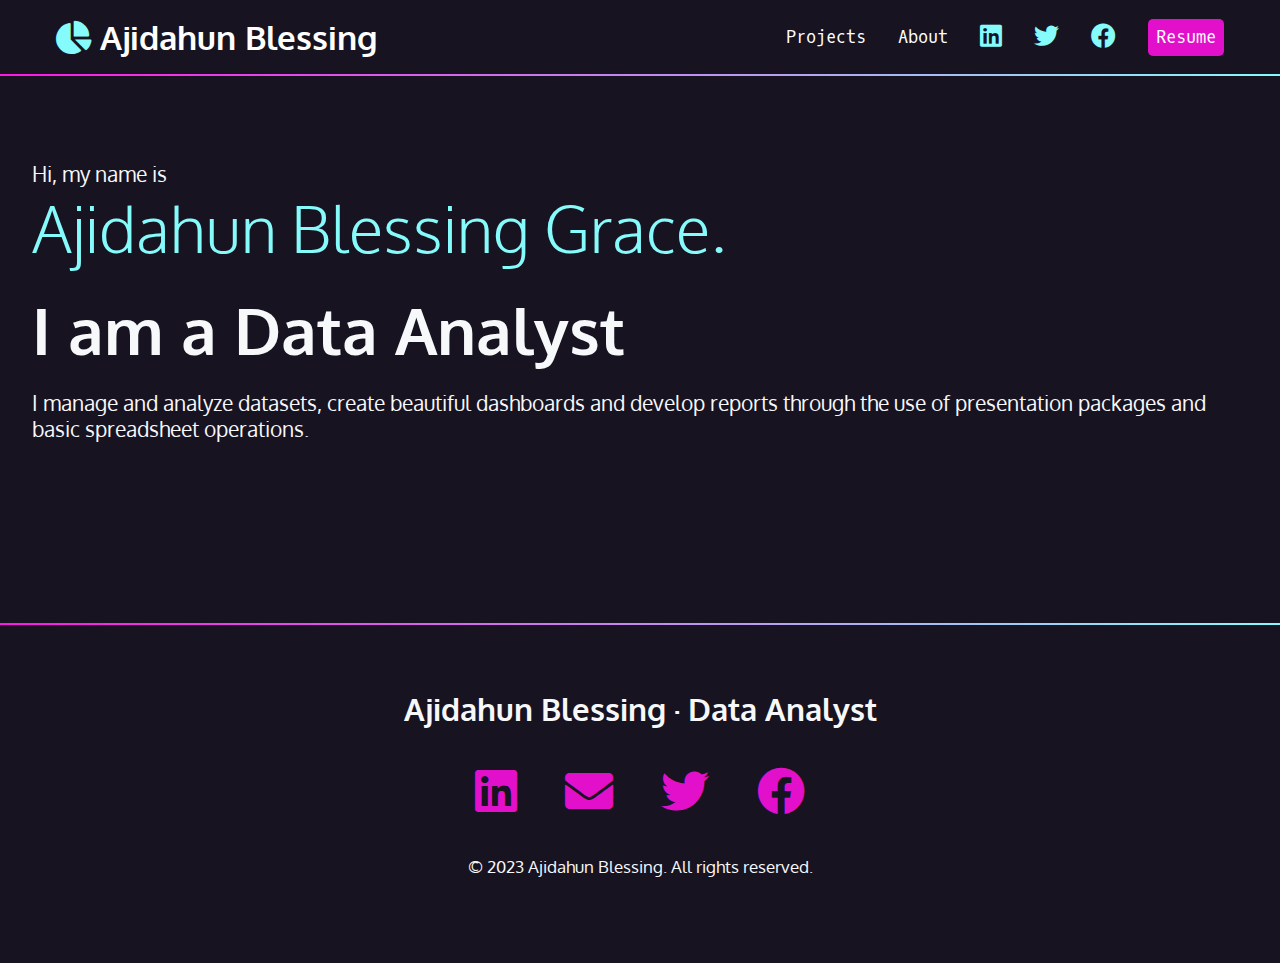
<file: index.html>
<!DOCTYPE html>
<html lang="en">

<head>
  <meta charset="UTF-8" />
  <meta http-equiv="X-UA-Compatible" content="IE=edge" />
  <meta name="viewport" content="width=device-width, initial-scale=1.0" />
  <title>Ajidahun Blessing</title>

  <link rel="preconnect" href="https://fonts.googleapis.com" />
  <link rel="preconnect" href="https://fonts.gstatic.com" crossorigin />
  <link href="https://fonts.googleapis.com/css2?family=Oxygen&family=Oxygen+Mono&display=swap" rel="stylesheet" />
  <link rel="stylesheet" href="https://cdnjs.cloudflare.com/ajax/libs/font-awesome/5.15.4/css/all.min.css" />
  <link rel="stylesheet" href="./assets/css/main.css" />
</head>

<body>
  <header>
    <nav>
      <ul>
        <li>
          <h1>
            <a href="./index.html"><span class="fas fa-solid fa-chart-pie" aria-hidden="true"></span>
              <span>Ajidahun Blessing </span></a>
          </h1>
        </li>
        <li><a href="./projects.html">Projects</a></li>
        <li><a href="./about.html">About</a></li>
        
        <li>
          <a href="https://www.linkedin.com/in/blessing-ajidahun-5a4182185" target="_blank">
            <span class="fab fa-linkedin" aria-hidden="true"></span>
            <span class="sr-only">LinkedIn</span>
          </a>
        </li>

        <li>
          <a href="https://twitter.com/blessingrace_01" target="_blank">
            <span class="fab fa-twitter" aria-hidden="true"></span>
            <span class="sr-only">Twitter</span>
          </a>
        </li>

        <li>
          <a href="https://www.facebook.com/blessing.ajidahun.9" target="_blank">
            <span class="fab fa-facebook" aria-hidden="true"></span>
            <span class="sr-only">Facebook</span>
          </a>
        </li>

        <li><a href="./assets/document/my-resume.pdf" target="_blank" class="button">Resume</a></li>
      </ul>
    </nav>
  </header>

  <div class="gradient"></div>

  <main>
    <section id="intro">
      <p class="name">Hi, my name is <span>Ajidahun Blessing Grace.</span></p>
      <h2>I am a Data Analyst</h2>
      <p>
        I manage and analyze datasets, create beautiful dashboards and develop reports through the use of presentation
        packages and basic spreadsheet operations.
      </p>

    </section>
    
    <div class="gradient"></div>
  </main>

  <footer>
    <h2>Ajidahun Blessing &middot; Data Analyst</h2>
    <ul>
      <li>
        <a href="https://www.linkedin.com/in/blessing-ajidahun-5a4182185" target="_blank">
          <span class="fab fa-linkedin" aria-hidden="true"></span>
          <span class="sr-only">LinkedIn</span>
        </a>
      </li>

      <li>
        <a href="mailto:blessingajidahun68@gmail.com">
          <span class="fas fa-envelope" aria-hidden="true"></span>
          <span class="sr-only">Email</span>
        </a>
      </li>
      <li>
        <a href="https://twitter.com/blessingrace_01" target="_blank">
          <span class="fab fa-twitter" aria-hidden="true"></span>
          <span class="sr-only">Twitter</span>
        </a>
      </li>

      <li>
        <a href="https://www.facebook.com/blessing.ajidahun.9" target="_blank">
          <span class="fab fa-facebook" aria-hidden="true"></span>
          <span class="sr-only">Facebook</span>
        </a>
      </li>
    </ul>
    <p><small>&copy; 2023 Ajidahun Blessing. All rights reserved.</small></p>
  </footer>
</body>

</html>
</file>
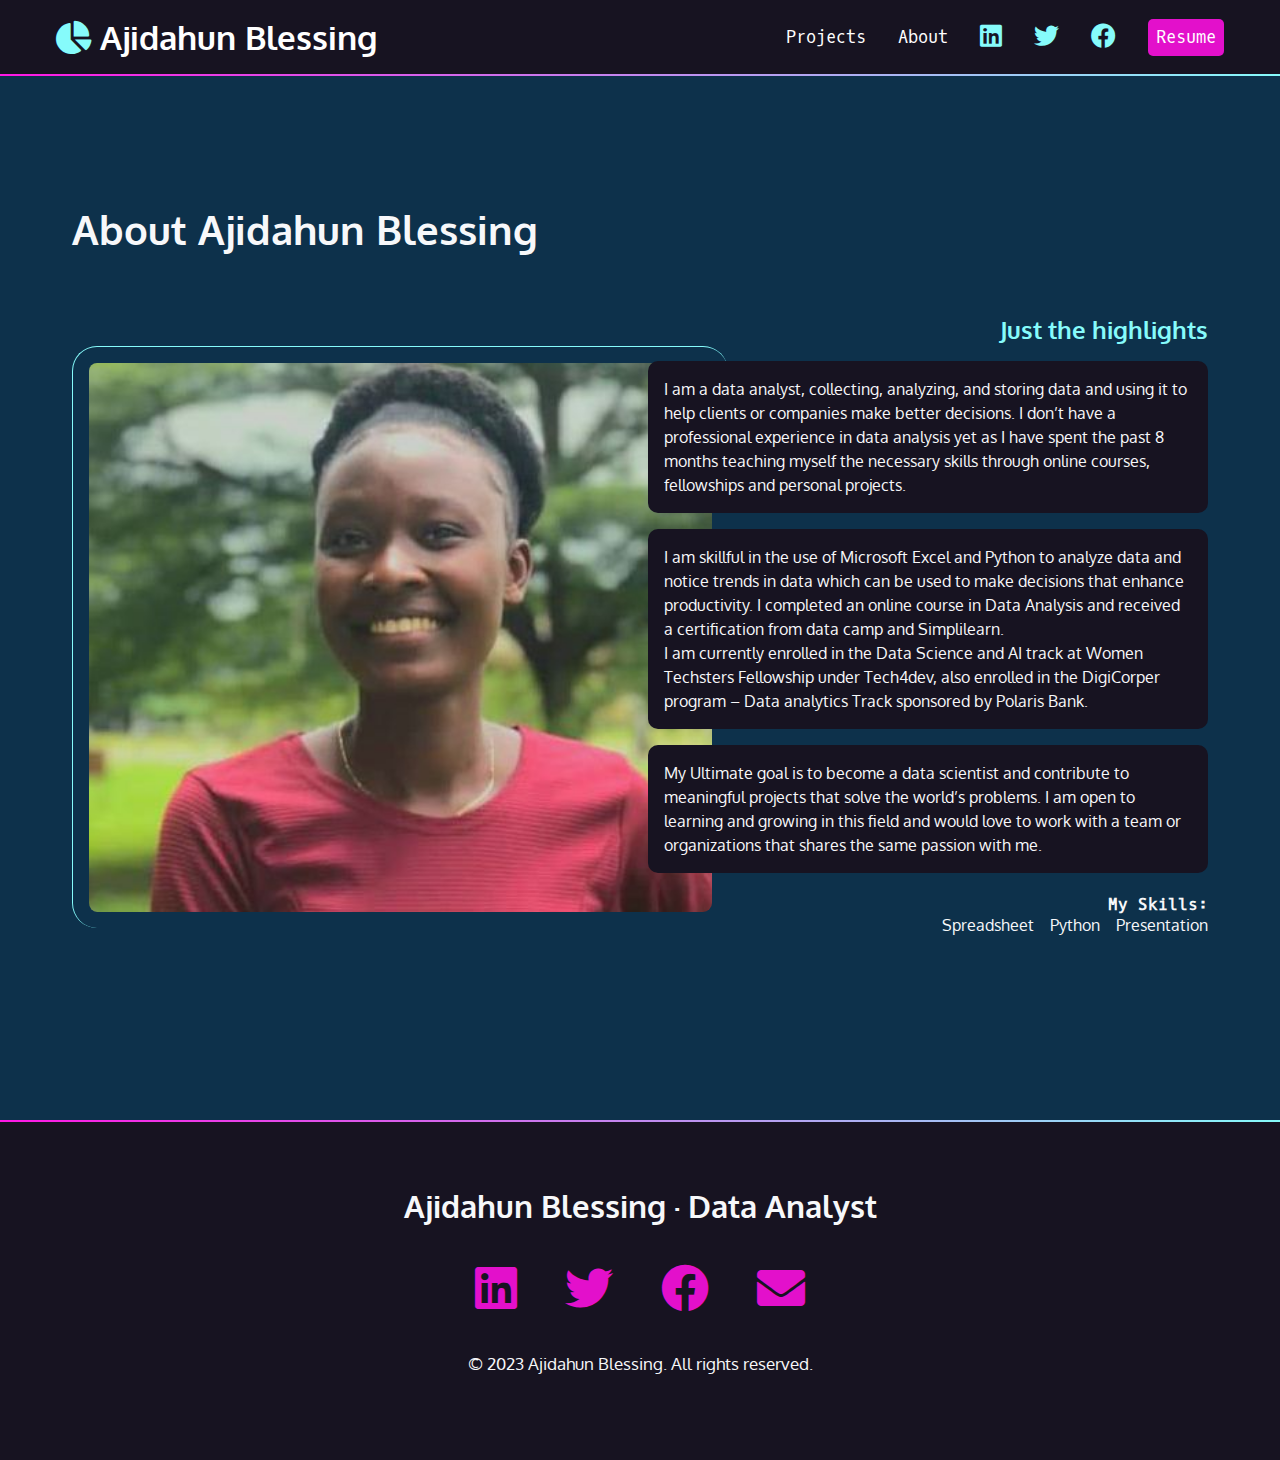
<file: about.html>
<!DOCTYPE html>
<html lang="en">

<head>
  <meta charset="UTF-8" />
  <meta http-equiv="X-UA-Compatible" content="IE=edge" />
  <meta name="viewport" content="width=device-width, initial-scale=1.0" />
  <title>Ajidahun Blessing | About me</title>
  <link rel="preconnect" href="https://fonts.googleapis.com" />
  <link rel="preconnect" href="https://fonts.gstatic.com" crossorigin />
  <link href="https://fonts.googleapis.com/css2?family=Oxygen&family=Oxygen+Mono&display=swap" rel="stylesheet" />
  <link rel="stylesheet" href="https://cdnjs.cloudflare.com/ajax/libs/font-awesome/5.15.4/css/all.min.css" />
  <link rel="stylesheet" href="./assets/css/main.css" />
</head>

<body>
  <header>
    <nav>
      <ul>
        <li>
          <h1>
            <a href="./index.html"><span class="fas fa-solid fa-chart-pie" aria-hidden="true"></span>
              <span>Ajidahun Blessing</span></a>
          </h1>
        </li>
        <li><a href="./projects.html">Projects</a></li>
        <li><a href="./about.html">About</a></li>
        <li>
          <a href="https://www.linkedin.com/in/lawal-rianat-77b53a197" target="_blank">
            <span class="fab fa-linkedin" aria-hidden="true"></span>
            <span class="sr-only">LinkedIn</span>
          </a>
        </li>
        <li>
          <a href="https://twitter.com/blessingrace_01" target="_blank">
            <span class="fab fa-twitter" aria-hidden="true"></span>
            <span class="sr-only">Twitter</span>
          </a>
        </li>

        <li>
          <a href="https://www.facebook.com/blessing.ajidahun.9" target="_blank">
            <span class="fab fa-facebook" aria-hidden="true"></span>
            <span class="sr-only">Facebook</span>
          </a>
        </li>
        <li><a href="./assets/document/my-resume.pdf" target="_blank" class="button">Resume</a></li>
      </ul>
    </nav>
  </header>
  <div class="gradient"></div>

  <main>
    <div class="section-dkblue">
      <section id="projects">
        <h2>About Ajidahun Blessing</h2>
        <article>

          <img src="./assets/img/blessing.jpeg" alt="a picture of Blessing" />

          <div class="text">
            <h3>Just the highlights</h3>
            <p class="project-description">
              I am a data analyst, collecting, analyzing, and storing data and using it to help clients or companies
              make better decisions. I don’t have a professional experience in data analysis yet as I have spent the
              past 8 months teaching myself the necessary skills through online courses, fellowships and personal
              projects. </p>

            <p class="project-description">I am skillful in the use of Microsoft Excel and Python to analyze data and
              notice trends in data which can
              be used to make decisions that enhance productivity. I completed an online course in Data Analysis and
              received a certification from data camp and Simplilearn. <br> I am currently enrolled in the Data Science and
              AI track at Women Techsters Fellowship under Tech4dev, also enrolled in the DigiCorper program – Data
              analytics Track sponsored by Polaris Bank.</p>
            <p class="project-description">
              My Ultimate goal is to become a data scientist and contribute to meaningful projects that solve the
              world’s problems. I am open to learning and growing in this field and would love to work with a team or
              organizations that shares the same passion with me.
            </p>

            </p>
            <h4>My Skills:</h4>
            <ul>
              <li>Spreadsheet</li>
              <li>Python</li>
              <li>Presentation</li>
            </ul>
          </div>
        </article>
      </section>
    </div>

    <div class="gradient"></div>
  </main>
  <footer>
    <h2>Ajidahun Blessing &middot; Data Analyst</h2>
    <ul>
      <li>
        <a href="https://www.linkedin.com/in/blessing-ajidahun-5a4182185" target="_blank">
          <span class="fab fa-linkedin" aria-hidden="true"></span>
          <span class="sr-only">LinkedIn</span>
        </a>
      </li>

      <li>
        <a href="https://twitter.com/blessingrace_01" target="_blank">
          <span class="fab fa-twitter" aria-hidden="true"></span>
          <span class="sr-only">Twitter</span>
        </a>
      </li>

      <li>
        <a href="https://www.facebook.com/blessing.ajidahun.9" target="_blank">
          <span class="fab fa-facebook" aria-hidden="true"></span>
          <span class="sr-only">Facebook</span>
        </a>
      </li>

      <li>
        <a href="mailto:blessingajidahun68@gmail.com">
          <span class="fas fa-envelope" aria-hidden="true"></span>
          <span class="sr-only">Email</span>
        </a>
      </li>
    </ul>
    <p><small>&copy; 2023 Ajidahun Blessing. All rights reserved.</small></p>
  </footer>
</body>

</html>
</file>
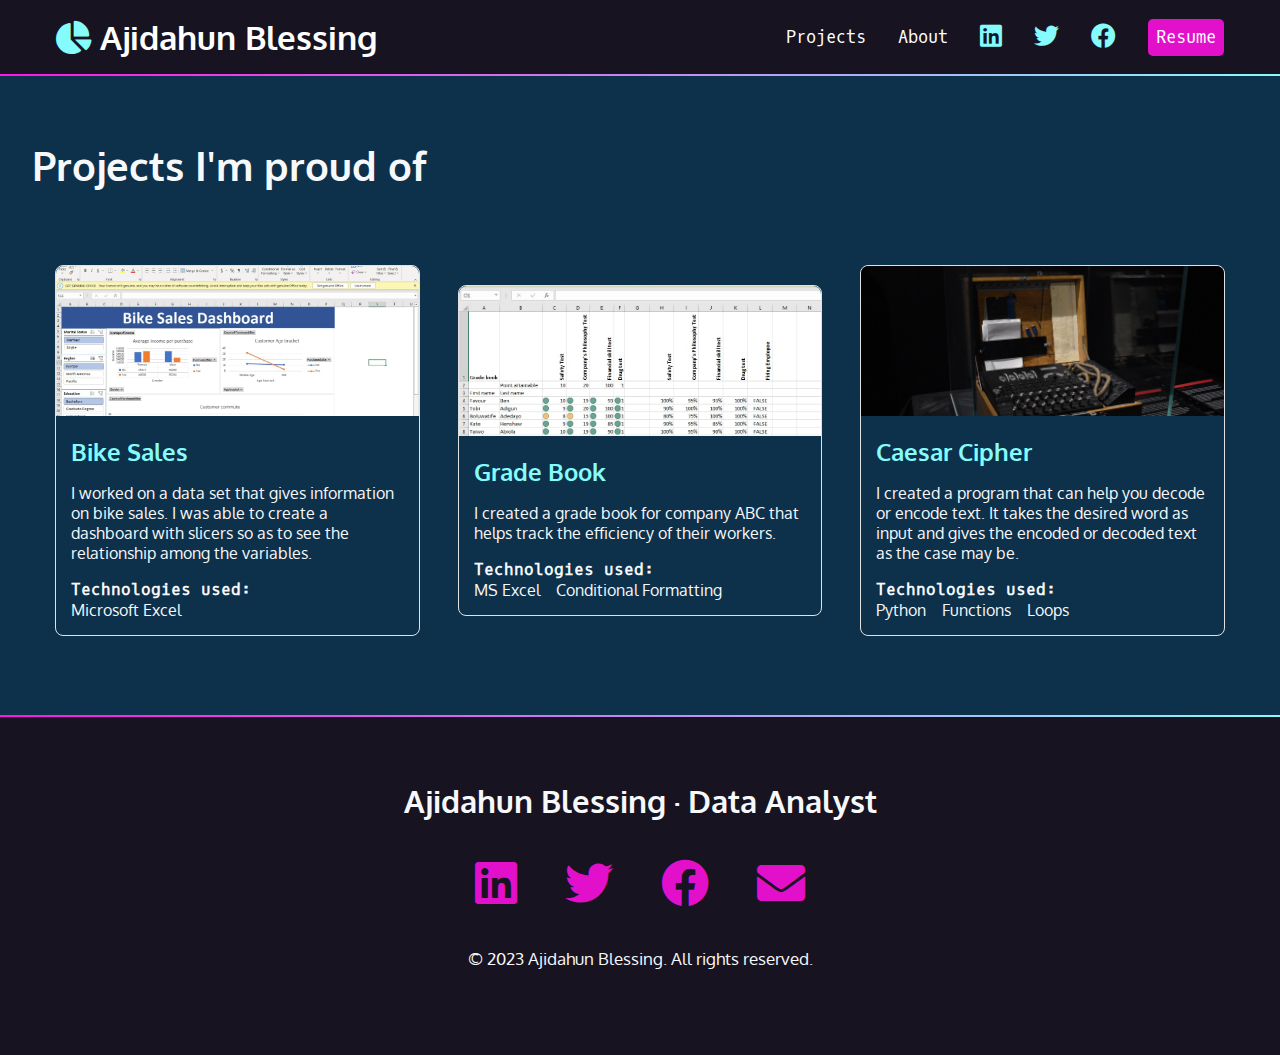
<file: projects.html>
<!DOCTYPE html>
<html lang="en">

<head>
    <meta charset="UTF-8">
    <meta http-equiv="X-UA-Compatible" content="IE=edge">
    <meta name="viewport" content="width=device-width, initial-scale=1.0">
    <title>Ajidahun Blessing | Projects</title>
    <link rel="preconnect" href="https://fonts.googleapis.com" />
    <link rel="preconnect" href="https://fonts.gstatic.com" crossorigin />
    <link href="https://fonts.googleapis.com/css2?family=Oxygen&family=Oxygen+Mono&display=swap" rel="stylesheet" />
    <link rel="stylesheet" href="https://cdnjs.cloudflare.com/ajax/libs/font-awesome/5.15.4/css/all.min.css" />
    <link rel="stylesheet" href="./assets/css/main.css">
</head>

<body>
    <header>
        <nav>
            <ul>
                <li>
                    <h1>
                        <a href="./index.html"><span class="fas fa-solid fa-chart-pie" aria-hidden="true"></span>
                            <span>Ajidahun Blessing </span></a>
                    </h1>
                </li>
                <li><a href="#">Projects</a></li>
                <li><a href="./about.html">About</a></li>
            
                <li>
                    <a href="https://www.linkedin.com/in/blessing-ajidahun-5a4182185" target="_blank">
                        <span class="fab fa-linkedin" aria-hidden="true"></span>
                        <span class="sr-only">LinkedIn</span>
                    </a>
                </li>
                <li>
                    <a href="https://twitter.com/blessingrace_01" target="_blank">
                      <span class="fab fa-twitter" aria-hidden="true"></span>
                      <span class="sr-only">Twitter</span>
                    </a>
                  </li>
          
                  <li>
                    <a href="https://www.facebook.com/blessing.ajidahun.9" target="_blank">
                      <span class="fab fa-facebook" aria-hidden="true"></span>
                      <span class="sr-only">Facebook</span>
                    </a>
                  </li>

                <li><a href="./assets/document/my-resume.pdf" target="_blank" class="button">Resume</a></li>
            </ul>
        </nav>
    </header>

    <div class="gradient"></div>

    <div class="section-dkblue">
            <h2>Projects I'm proud of</h2>
            <!-- product view/component -->
            <div class="project-items">
                <div class="project-card">
                    <img src="./assets/img/bike-sales.jpeg"
                        alt="bike sales dashboard" />
                    <div class="project-content">
                        <h3 class="title mb-1">Bike Sales</h3>
                        <p class="description mb-3">I worked on a data set that gives information on bike sales. I was
                            able to
                            create a dashboard with slicers so as to see the relationship among the variables.</p>
                        <h4>Technologies used:</h4>

                        <ul>
                            <li>Microsoft Excel</li>
                        </ul>
                    </div>
                </div>

                <div class="project-card">
                    <img src="./assets/img/grade-book.jpeg"
                        alt="grade book image" />
                    <div class="project-content">
                        <h3 class="title mb-1">Grade Book</h3>
                        <p class="description mb-3">I created a grade book for company ABC that helps track the efficiency of their workers.</p>
                        <h4>Technologies used:</h4>

                        <ul>
                            <li>MS Excel</li>
                            <li>Conditional Formatting</li>
                        </ul>
                    </div>
                </div>

                <div class="project-card">
                    <img src="./assets/img/caesar.jpg"
                        alt="unsplash product image" />
                    <div class="project-content">
                        <h3 class="title mb-1">Caesar Cipher</h3>
                        <p class="description mb-3">I created a program that can help you decode or encode text. It takes the desired word as input and gives the encoded or decoded text as the case may be.</p>
                        <h4>Technologies used:</h4>

                        <ul>
                            <li>Python</li>
                            <li>Functions</li>
                            <li>Loops</li>
                        </ul>
                    </div>
                </div>
            </div>
    </div>

    <div class="gradient"></div>

    <footer>
        <h2>Ajidahun Blessing &middot; Data Analyst</h2>
        <ul>
            <li>
                <a href="https://www.linkedin.com/in/blessing-ajidahun-5a4182185" target="_blank">
                    <span class="fab fa-linkedin" aria-hidden="true"></span>
                    <span class="sr-only">LinkedIn</span>
                </a>
            </li>

            <li>
                <a href="https://twitter.com/blessingrace_01" target="_blank">
                  <span class="fab fa-twitter" aria-hidden="true"></span>
                  <span class="sr-only">Twitter</span>
                </a>
              </li>
      
              <li>
                <a href="https://www.facebook.com/blessing.ajidahun.9" target="_blank">
                  <span class="fab fa-facebook" aria-hidden="true"></span>
                  <span class="sr-only">Facebook</span>
                </a>
              </li>

            <li>
                <a href="mailto:blessingajidahun68@gmail.com">
                    <span class="fas fa-envelope" aria-hidden="true"></span>
                    <span class="sr-only">Email</span>
                </a>
            </li>
        </ul>
        <p><small>&copy; 2023 Ajidahun Blessing. All rights reserved.</small></p>
    </footer>
</body>

</html>
</file>
<file: assets/css/main.css>
/* variables declared here - these are the colors for our pages, as well as the font stacks and sizes. */
:root {
  --black: #171321;
  --dkblue: #0d314b;
  --plum: #4b0d49;
  --hotmag: #ff17e4;
  --magenta: #e310cb;
  --aqua: #86fbfb;
  --white: #f7f8fa;
  --font-size: 1.3rem;
  --mono: "Oxygen mono", monospace;
  --sans: Oxygen, sans-serif;
}
/* border box model: https://css-tricks.com/box-sizing/ */
html {
  box-sizing: border-box;
}
*,
*::before,
*::after {
  box-sizing: inherit;
}

body {
  padding: 0;
  margin: 0;
  font-family: var(--sans);
  background-color: var(--black);
  color: var(--white);
  font-size: var(--font-size);
}

h1,
h2,
h3 {
  margin: 0;
}

a {
  color: var(--magenta);
}
a:hover {
  color: var(--hotmag);
  text-decoration: none;
}

img{
  width: 100%;
}


/* background color divs */

.section-plum {
  background-color: var(--plum);
}
.section-dkblue{
  padding: 4rem 2rem;
  background-color: var(--dkblue);
}

.gradient {
  background: linear-gradient(
    90deg,
    rgba(255, 23, 228, 1) 0%,
    rgba(134, 251, 251, 1) 100%
  );
  height: 2px;
}

/* Intro Styles */

#intro {
  padding: 4rem 2rem 10rem;
  width: 100%;
  margin: 0 auto;
}

.name span {
  font-family: var(--sans);
  font-size: 2.5rem;
  color: var(--aqua);
  display: block;
  font-weight: 300;
}

#intro h2 {
  font-size: 2rem;
}

/* projects section */

#projects{
  width: 100%;
  padding: 4rem 0;
}
.project-items{
  display: flex;
  flex-flow: row wrap;
  justify-content: space-evenly;
  align-items: center;
}

#projects h2, .section-dkblue h2{
  font-size: 2.5rem;
  margin-bottom: calc(2.5rem * 1.5);
}

#projects h3, .project-content h3{
  color: var(--aqua);
}

#projects h4, .project-content h4{
  font-size: 1rem;
  font-family: var(--mono);
  margin: 0%;
}

.project-description{
  width: 100%;
  text-align: left;
  background-color: var(--black);
  color: var(--white);
  font-size: 1rem;
  padding: 1rem;
  line-height: 1.5;
  border-radius: 10px;
}

#projects ul{
  padding: 0%;
  margin: 0%;
  list-style-type: none;
  display: flex;
  justify-content: flex-start;
  flex-flow: row wrap;
  gap: 1rem;
  font-size: 1rem;
}

.project-card {
  width: 100%;
  height: auto;
  border-radius: 8px;
  border: 1px solid #e1e1e1;
  margin: 15px;
}
.project-card .project-content {
  padding: 15px;
}
.project-card .project-content p{
  font-size: 1rem;
}

.project-card img {
  height: 150px;
  width: 100%;
  object-fit: cover;
  object-position: center;
  border-radius: 8px 8px 0 0;
}

.project-card .project-content ul{
  padding: 0%;
  margin: 0%;
  list-style-type: none;
  display: flex;
  justify-content: flex-start;
  flex-flow: row wrap;
  gap: 1rem;
  font-size: 1rem;
}
#projects img{
  margin: 2rem 0 4rem;
  border-left: 1px solid var(--aqua);
  border-top: 1px solid var(--aqua);
  border-radius: 25px;
  padding: 1rem;
}

@media (min-width: 550px){
  .name span, #intro h2{
    font-size: 3rem;
  }
  article{
    display: grid;
    grid-template-columns: repeat(12, 1fr);
    gap: 1rem;
  }
  #projects{
    max-width: 1200px;
    padding: 4rem 2rem;
    margin: 0 auto;
  }
  #projects img{
    grid-column: 1/8;
    grid-row: 1/2;
  }
  .text{
    grid-column: 7/13;
    grid-row: 1/2;
    order: 2;
    text-align: right;
  }
  #projects ul{
    justify-content: flex-end;
  }
  #projects .reverse .text{
    grid-column: 1/8;
    text-align: left;
  }
  #projects .reverse img{
    grid-column: 7/13;
  }
  #projects .reverse ul{
    justify-content: flex-start;
  }
}
/* contact section */

#contact {
  color: var(--white);
  width: 100%;
  text-align: center;
  margin: 0 auto;
  padding: 3rem 2rem;
}

#contact p:last-child {
  margin-top: 3rem;
}

/* navigation */
nav {
  font-family: var(--mono);
  font-size: 80%;
  padding: 1rem;
}

nav h1 a {
  font-family: var(--sans);
}

nav ul {
  margin: 0;
  padding: 0;
  list-style-type: none;
  display: flex;
  flex-flow: row wrap;
  justify-content: center;
  align-items: center;
  gap: 2rem;
}
nav li:first-child {
  flex-basis: 100%;
  text-align: center;
}

nav [class*="fa-"] {
  font-size: 150%;
  color: var(--aqua);
}
nav h1 [class*="fa-"] {
  font-size: 100%;
  color: var(--aqua);
}
nav a {
  color: white;
  text-decoration: none;
  display: block;
}

nav a:hover,
nav [class*="fa-"]:hover {
  color: var(--magenta);
}

.button {
  background-color: var(--magenta);
  color: white;
  padding: 0.5rem;
  border-radius: 5px;
  font-family: var(--mono);
  text-decoration: none;
}

.button:hover {
  color: white;
  background-color: var(--hotmag);
}
@media (min-width: 850px) {
  .name span, #intro h2{
    font-size: 4rem;
  }
  nav {
    max-width: 1200px;
    margin: 0 auto;
  }
  nav li:first-child {
    flex-basis: auto;
    text-align: left;
    margin-right: auto;
  }
  #project{
    padding: 4rem 2rem;
  }
  .project-card{
    width: 30%;
  }
}

/* footer section */
footer {
  text-align: center;
  padding: 4rem;
}
footer ul {
  list-style-type: none;
  padding: 0;
  margin: 2rem 0;
  display: flex;
  flex-flow: row wrap;
  justify-content: center;
  gap: 3rem;
  font-size: 3rem;
}
</file>
